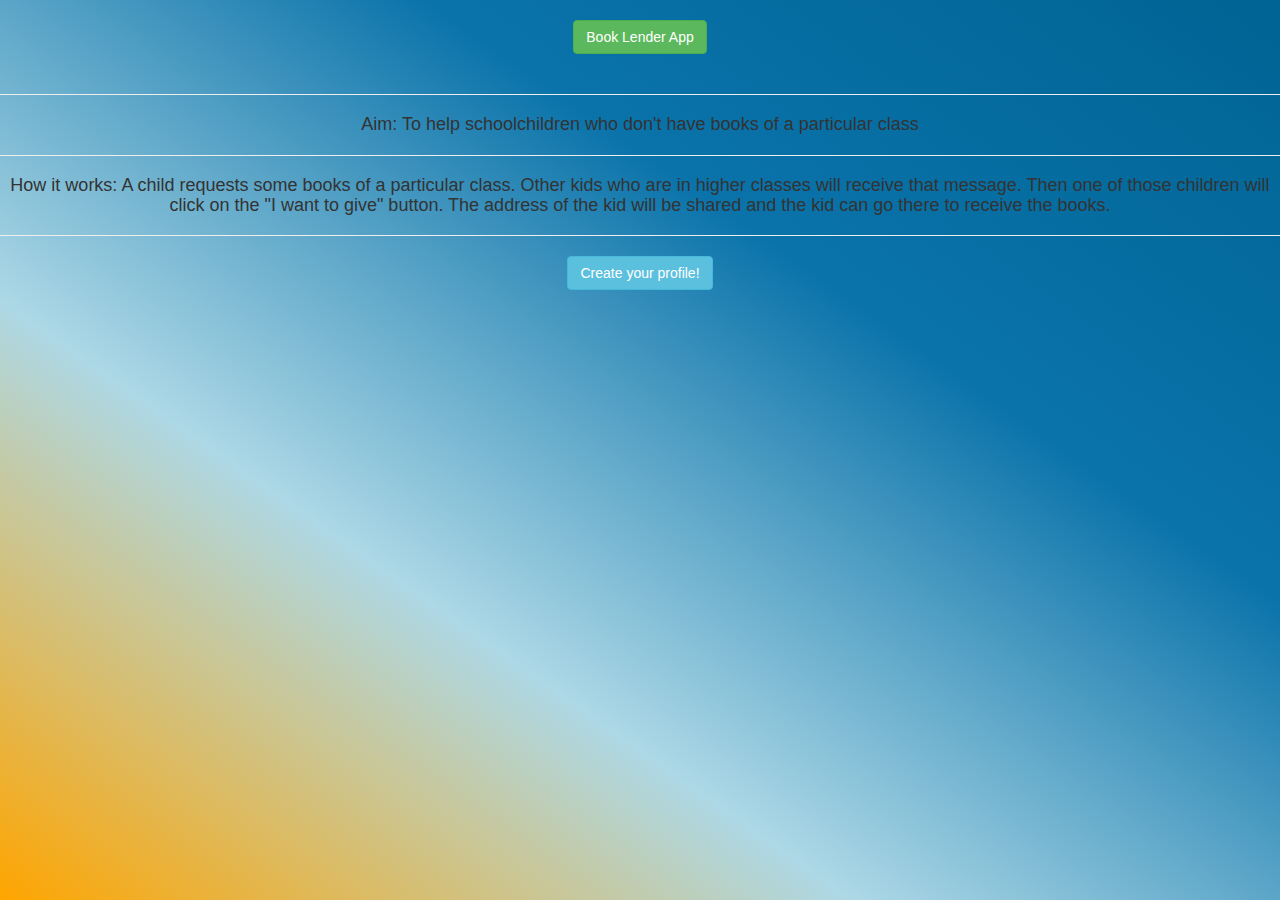
<file: index.html>
<html>
    <head>
        <title>Book Lender App</title>
        <meta name="viewport" content="width=device-width, initial-scale=1.0">
        <link rel="stylesheet" href="https://maxcdn.bootstrapcdn.com/bootstrap/3.4.0/css/bootstrap.min.css">
        <script src="https://ajax.googleapis.com/ajax/libs/jquery/3.4.1/jquery.min.js"></script>
        <script src="https://maxcdn.bootstrapcdn.com/bootstrap/3.4.0/js/bootstrap.min.js"></script>

        <link rel="stylesheet" type="text/css" href="style.css">
    </head>
    <body>
        <center>
            <h1 class="btn btn-success">Book Lender App</h1>

            <br><br><hr>

            <h4>Aim: To help schoolchildren who don't have books of a particular class</h4>
            <hr>

            <h4>How it works: A child requests some books of a particular class. Other kids who are in higher classes will receive that message. Then one of those children will click on the "I want to give" button. The address of the kid will be shared and the kid can go there to receive the books.</h4>
            <hr>

            <button id="create_your_profile" class="btn btn-info" onclick="changePage();">Create your profile!</button>
        </center>
    </body>
    <script src="main.js"></script>
</html>
</file>
<file: style.css>
body{
    background-image: linear-gradient(to right top, orange, lightblue, #0a73aa, #006494);
}
</file>
